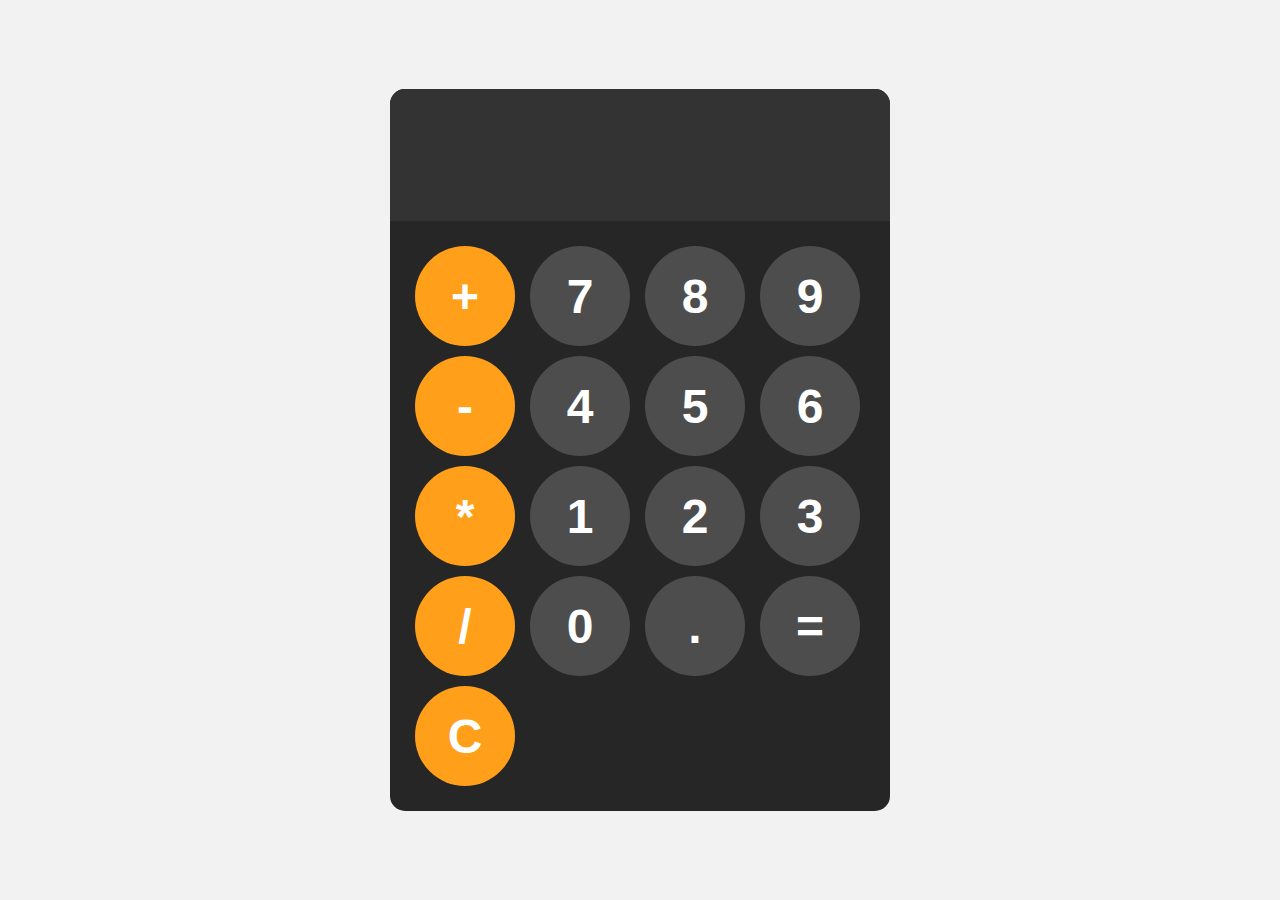
<file: Calculadora/teste.html>
<!DOCTYPE html>
<html lang="pt-BR">

<head>
    <meta charset="UTF-8">
    <meta name="viewport" content="width=device-width, initial-scale=1.0">
    <title>Calculadora </title>
    <link rel="stylesheet" href="teste.css">
</head>

<body>
   
    <div id = "calculadora">
        <input id="display" readonly>
        
        <div id ="keys">
            <button onclick="appendToDisplay('+')" class="operator-btn">+</button>
            <button onclick="appendToDisplay('7')">7</button>
            <button onclick="appendToDisplay('8')">8</button>
            <button onclick="appendToDisplay('9')">9</button>
            <button onclick="appendToDisplay('-')"class="operator-btn">-</button>
            <button onclick="appendToDisplay('4')">4</button>
            <button onclick="appendToDisplay('5')">5</button>
            <button onclick="appendToDisplay('6')">6</button>
            <button onclick="appendToDisplay('*')"class="operator-btn">*</button>
            <button onclick="appendToDisplay('1')">1</button>
            <button onclick="appendToDisplay('2')">2</button>
            <button onclick="appendToDisplay('3')">3</button>
            <button onclick="appendToDisplay('/')"class="operator-btn">/</button>
            <button onclick="appendToDisplay('0')">0</button>
            <button onclick="appendToDisplay('.')">.</button>
            <button onclick="calculate()">=</button>
            <button onclick="clearDisplay()"class="operator-btn">C</button>
        </div>

   </div>
    
    <script src="teste.js"></script>

</body>
</html>
</file>
<file: Calculadora/teste.css>
body{
    margin: 0;
    display: flex;
    justify-content: center;
    align-items: center;
    height: 100vh;
    background-color: hsl(0, 0%, 95%);
}

#calculadora{
    font-family: Arial, sans-serif;
    background-color: hsl(0, 0%, 15%);
    border-radius: 15px;
    max-width: 500px;
    overflow: hidden;
}

#display{
    width: 100%;
    padding: 20px;
    font-size: 5rem;
    text-align: left;
    border: none;
    background-color: hsl(0, 0%, 20%);
    color: white;
}

#keys{
    display: grid;
    grid-template-columns: repeat(4, 1fr);
    gap: 10px;
    padding: 25px;
}

button{
    width: 100px;
    height: 100px;
    border-radius: 50px;
    border: none;
    background-color: hsl(0, 0%, 30%);
    color: white;
    font-size: 3rem;
    font-weight: bold;
    cursor: pointer;
}

button:hover{
    background-color: hsl(0, 0%, 40%);
}
button:active{
    background-color: hsl(0, 0%, 50%);
}

.operator-btn{
    background-color: hsl(35, 100%, 55%);
}

.operator-btn:hover{
    background-color: hsl(35, 100%, 65%);
}

.operator-btn:active{
    background-color: hsl(35, 100%, 75%);
}
</file>
